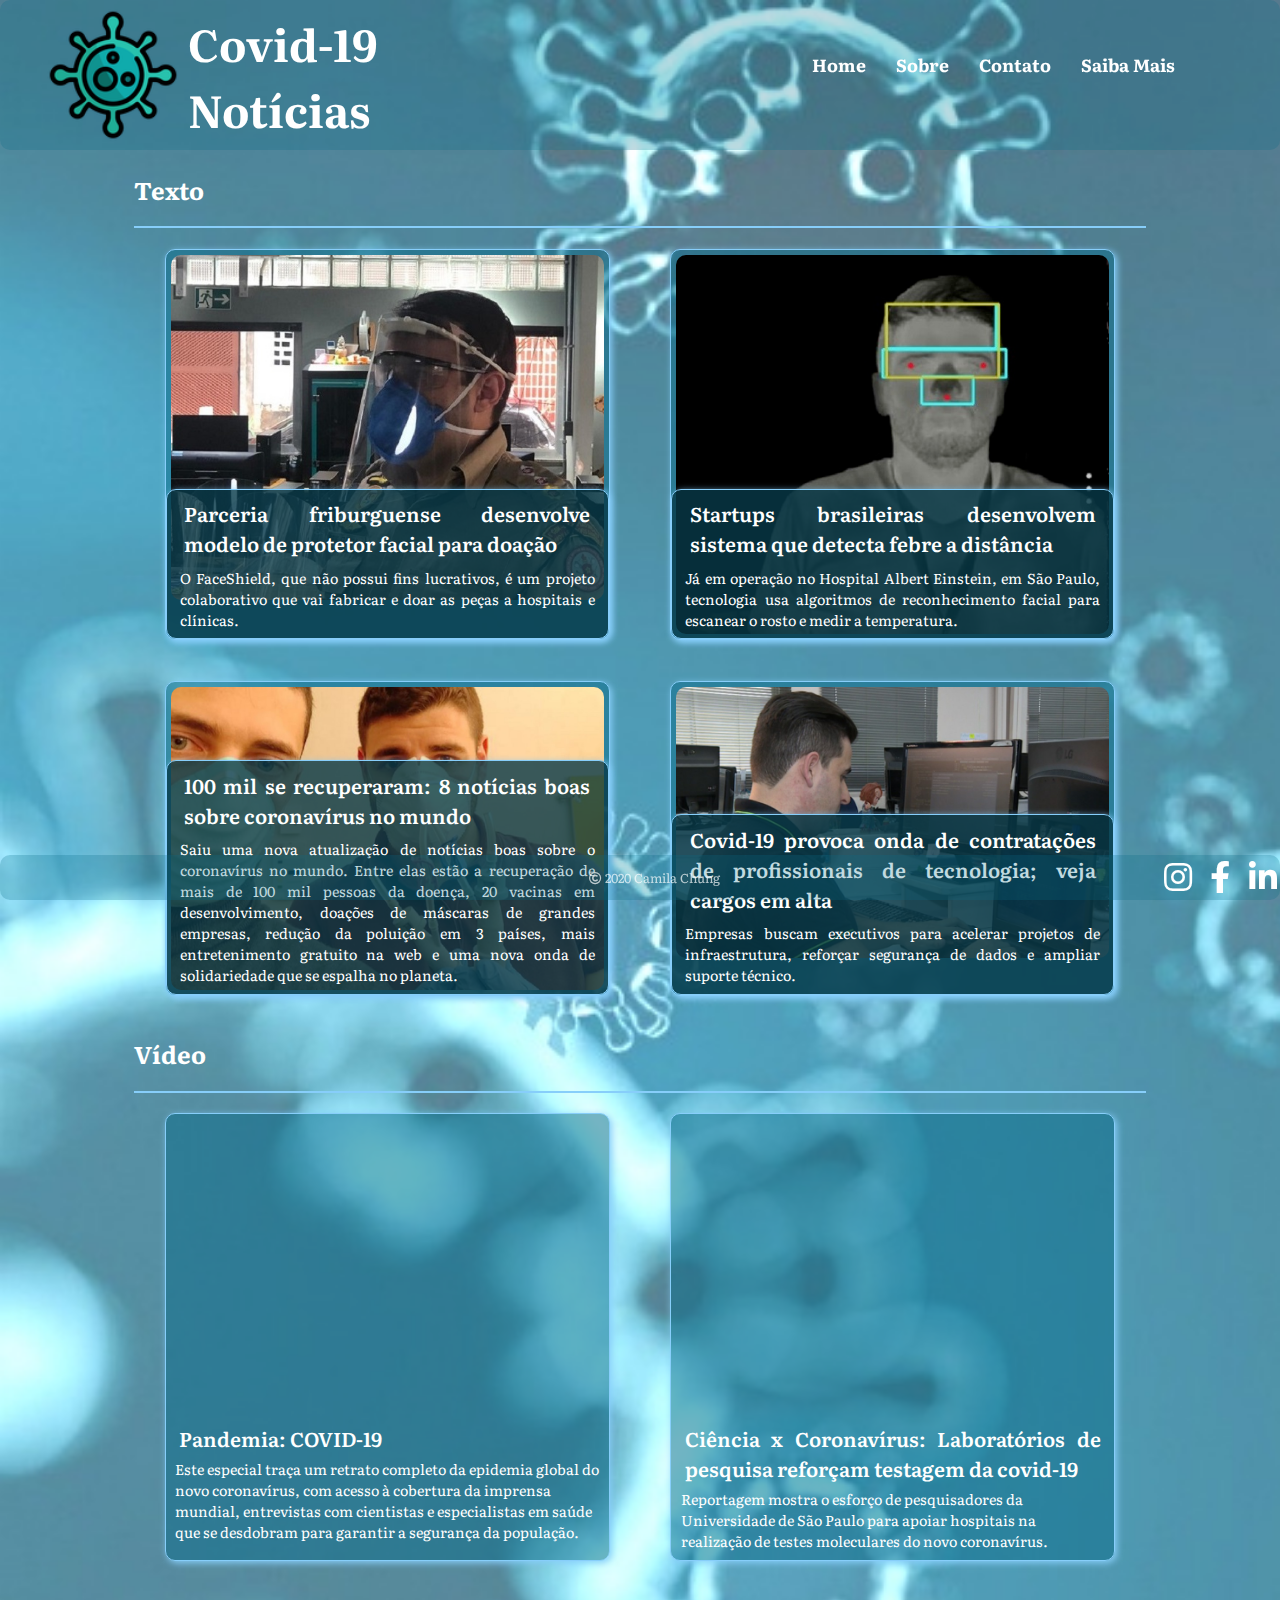
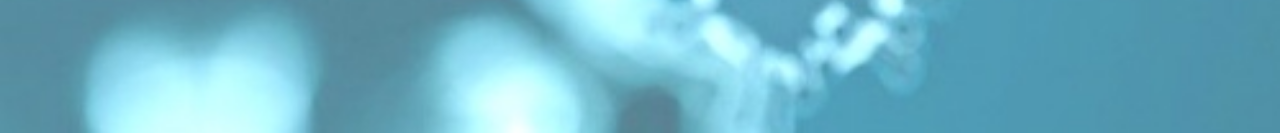
<file: Covid/index.html>
<html>
    <head>
        <meta charset="utf-8">

        <link rel="stylesheet" href="index.css" />
       <!-- <link rel="stylesheet" href="https://fonts.googleapis.com/css2?family=Libre+Baskerville&display=swap" /> -->
        <link href="https://fonts.googleapis.com/css2?family=Literata&display=swap" rel="stylesheet">
        <link rel="stylesheet" href="https://use.fontawesome.com/releases/v5.13.0/css/all.css" />

        <title>Covid-19</title>
        <link rel="icon" type="image/gif" href="img/covid.ico" />
    </head>

    <body>
        <div id="navbar">
            <div class="logo">
                <a href="index.html">
                    <img src="img/covid.ico"> 
                    <h1> Covid-19 <br/> Notícias </h1>
                </a>
            </div>

            <div class="links">
                <div>
                    <a href="index.html"> Home </a>
                </div>

                <div>
                    <a href="sobre.html"> Sobre </a>
                </div>

                <div>
                    <a href="contato.html"> Contato </a>
                </div>

                <div>
                    <a href="saibaMais.html"> Saiba Mais </a>
                </div>
            </div>    
        </div>

        <div id="noticias">
            <div class="tipo">
                <h2> Texto </h2>
            </div>

            <div class="noticia">
                <div class="zoom texto">
                    <a 
                        href="https://avozdaserra.com.br/noticias/parceria-friburguense-desenvolve-modelo-de-protetor-facial-para-doacao"
                        target="_blank"
                    > 
                        <img src="img/noticia_1.jpg"/>
                    </a>

                    <div>
                        <p class="titulo">Parceria friburguense desenvolve modelo de protetor facial para doação</p>
                        <p class="resumo">O FaceShield, que não possui fins lucrativos, é um projeto colaborativo que vai fabricar e doar as peças a hospitais e clínicas.</p>
                    </div>
                </div>

                <div class="zoom texto">
                    <a 
                        href="https://revistagalileu.globo.com/Tecnologia/noticia/2020/04/startups-brasileiras-desenvolvem-sistema-que-detecta-febre-distancia.html"
                        target="_blank"
                    > 
                        <img src="img/noticia_2.jpg"/>
                    </a>

                    <div>
                        <p class="titulo">Startups brasileiras desenvolvem sistema que detecta febre a distância</p>
                        <p class="resumo">Já em operação no Hospital Albert Einstein, em São Paulo, tecnologia usa algoritmos de reconhecimento facial para escanear o rosto e medir a temperatura.</p>
                    </div>
                </div>
            </div>

            <div class="noticia">
                <div class="zoom texto">
                    <a 
                        href="https://www.sonoticiaboa.com.br/2020/03/24/nova-atualizacao-8-noticias-boas-coronavirus-no-mundo/"
                        target="_blank"
                    > 
                        <img src="img/noticia_3.jpg"/>
                    </a>

                    <div>
                        <p class="titulo">100 mil se recuperaram: 8 notícias boas sobre coronavírus no mundo</p>
                        <p class="resumo">Saiu uma nova atualização de notícias boas sobre o coronavírus no mundo. Entre elas estão a recuperação de mais de 100 mil pessoas da doença, 20 vacinas em desenvolvimento, doações de máscaras de grandes empresas, redução da poluição em 3 países, mais entretenimento gratuito na web e uma nova onda de solidariedade que se espalha no planeta.</p>
                    </div>
                </div>

                <div class="zoom texto">
                    <a 
                        href="https://g1.globo.com/economia/concursos-e-emprego/noticia/2020/04/15/covid-19-provoca-onda-de-contratacoes-de-profissionais-de-tecnologia-veja-cargos-em-alta.ghtml"
                        target="_blank"
                    > 
                        <img src="img/noticia_4.jpg"/>
                    </a>

                    <div>
                        <p class="titulo">Covid-19 provoca onda de contratações de profissionais de tecnologia; veja cargos em alta</p>
                        <p class="resumo">Empresas buscam executivos para acelerar projetos de infraestrutura, reforçar segurança de dados e ampliar suporte técnico.</p>
                    </div>
                </div>    
            </div>

            <div class="tipo">
                <h2>Vídeo </h2>
            </div>

            <div class="noticia">
                <div class="zoom video">
                    
                    <iframe src="https://www.youtube.com/embed/nac800XgZ6o" frameborder="0" allow="accelerometer; autoplay; encrypted-media; gyroscope; picture-in-picture" allowfullscreen></iframe>
                                
                    <p class="titulo">Pandemia: COVID-19</p>
                    <p class="resumo"> Este especial traça um retrato completo da epidemia global do novo coronavírus, com acesso à cobertura da imprensa mundial, entrevistas com cientistas e especialistas em saúde que se desdobram para garantir a segurança da população. </p>
                </div>  

                <div class="zoom video">
                    
                    <iframe src="https://www.youtube.com/embed/8EevPaQ1eLY" frameborder="0" allow="accelerometer; autoplay; encrypted-media; gyroscope; picture-in-picture" allowfullscreen></iframe>
                                                
                    <p class="titulo">Ciência x Coronavírus: Laboratórios de pesquisa reforçam testagem da covid-19</p>
                    <p class="resumo"> Reportagem mostra o esforço de pesquisadores da Universidade de São Paulo para apoiar hospitais na realização de testes moleculares do novo coronavírus. </p>
                </div>      
            </div>
        </div>

        <div id="footer">
            <div class="copyright"> 
                <p><i class="far fa-copyright"></i> 2020 Camila Chung</p>
            </div>

            <div class="redesSociais"> 
                <div class="redes"> 
                    <a href="https://www.instagram.com/milachung" target="_blank"><i class="fab fa-instagram"></i></a>
                </div>

                <div class="redes"> 
                    <a href="https://www.facebook.com/MilaChung" target="_blank"><i class="fab fa-facebook-f"></i></a>
                </div>

                <!-- <div class="redes"> 
                    <a href="http://lattes.cnpq.br/9249762467927503" target="_blank"><img src="img/lattes.png" /></a>
                </div> -->

                <div class="redes"> 
                    <a href="https://www.linkedin.com/in/milachung" target="_blank"><i class="fab fa-linkedin-in"></i></a>
                </div>
            </div> 
        </div>
        
    </body>
</html>
</file>
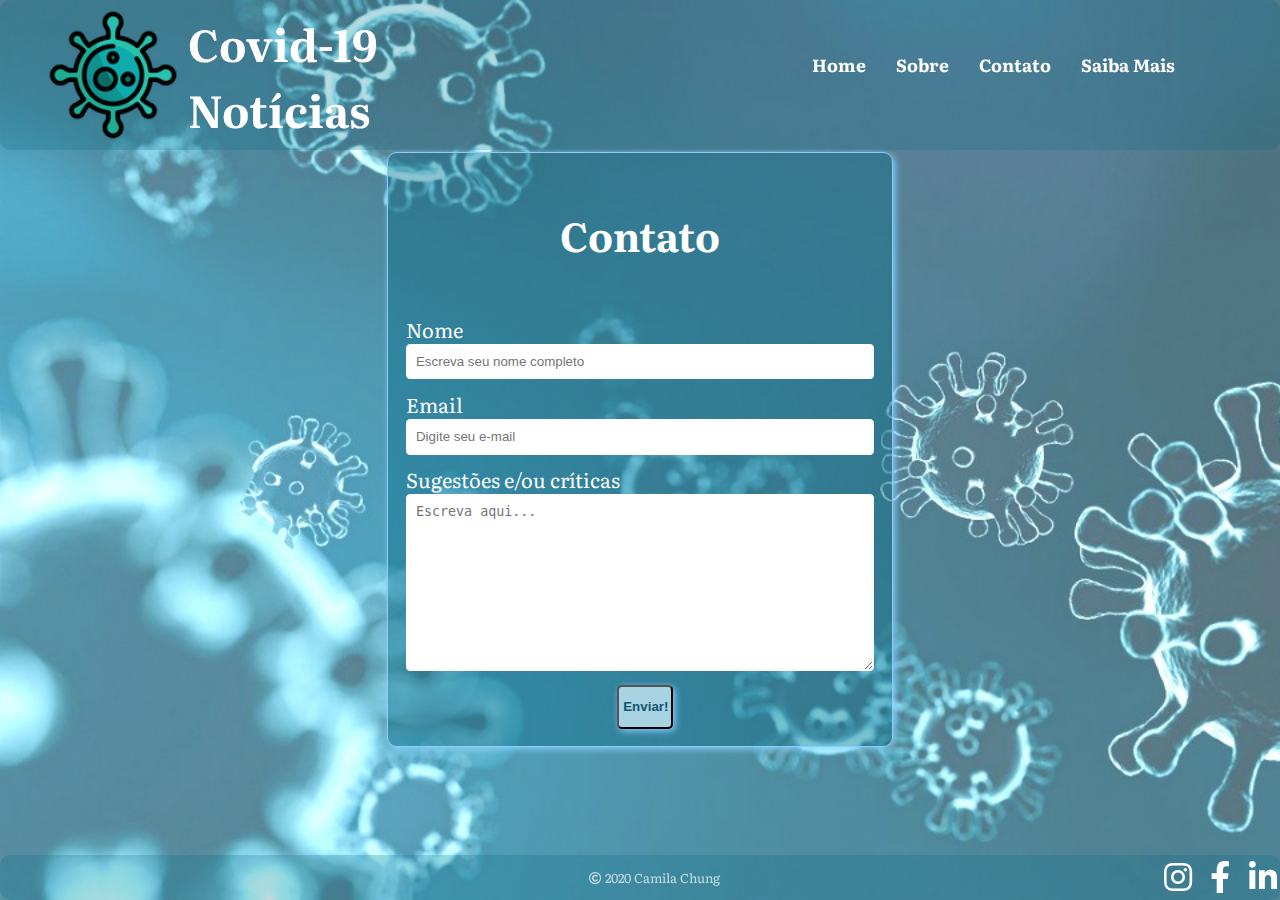
<file: Covid/contato.html>
<html>
    <head>
        <meta charset="utf-8">

        <link rel="stylesheet" href="contato.css" />
       <!-- <link rel="stylesheet" href="https://fonts.googleapis.com/css2?family=Libre+Baskerville&display=swap" /> -->
        <link href="https://fonts.googleapis.com/css2?family=Literata&display=swap" rel="stylesheet">
        <link rel="stylesheet" href="https://use.fontawesome.com/releases/v5.13.0/css/all.css" />

        <title>Covid-19</title>
        <link rel="icon" type="image/gif" href="img/covid.ico" />
    </head>

    <body>
        <div id="navbar">
            <div class="logo">
                <a href="index.html">
                    <img src="img/covid.ico"> 
                    <h1> Covid-19 <br/> Notícias </h1>
                </a>
            </div>

            <div class="links">
                <div>
                    <a href="index.html"> Home </a>
                </div>

                <div>
                    <a href="sobre.html"> Sobre </a>
                </div>

                <div>
                    <a href="contato.html"> Contato </a>
                </div>

                <div>
                    <a href="saibaMais.html"> Saiba Mais </a>
                </div>
            </div>    
        </div>

        <div id="contato">
            
            <form action="obrigada.html">
                <h3> Contato </h3>

                <div> 
                    <label for="nome"> Nome </label>
                    <input id="nome text" type="name" placeholder="Escreva seu nome completo" required>
                </div>

                <div> 
                    <label for="email"> Email </label>
                    <input id="email text" type="email" placeholder="Digite seu e-mail" required>
                </div>

                <div>
                    <label> Sugestões e/ou críticas </label>
                    <textarea id="text" placeholder="Escreva aqui..." required></textarea>
                </div>

                <div>    
                    <button> 
                        Enviar!
                    </button>
                </div>

	        </form> 

        </div>

        <div id="footer">
            <div class="copyright"> 
                <p><i class="far fa-copyright"></i> 2020 Camila Chung</p>
            </div>

            <div class="redesSociais"> 
                <div class="redes"> 
                    <a href="https://www.instagram.com/milachung" target="_blank"><i class="fab fa-instagram"></i></a>
                </div>

                <div class="redes"> 
                    <a href="https://www.facebook.com/MilaChung" target="_blank"><i class="fab fa-facebook-f"></i></a>
                </div>

                <div class="redes"> 
                    <a href="https://www.linkedin.com/in/milachung" target="_blank"><i class="fab fa-linkedin-in"></i></a>
                </div>
            </div> 
        </div>

    </body>
</html>
</file>
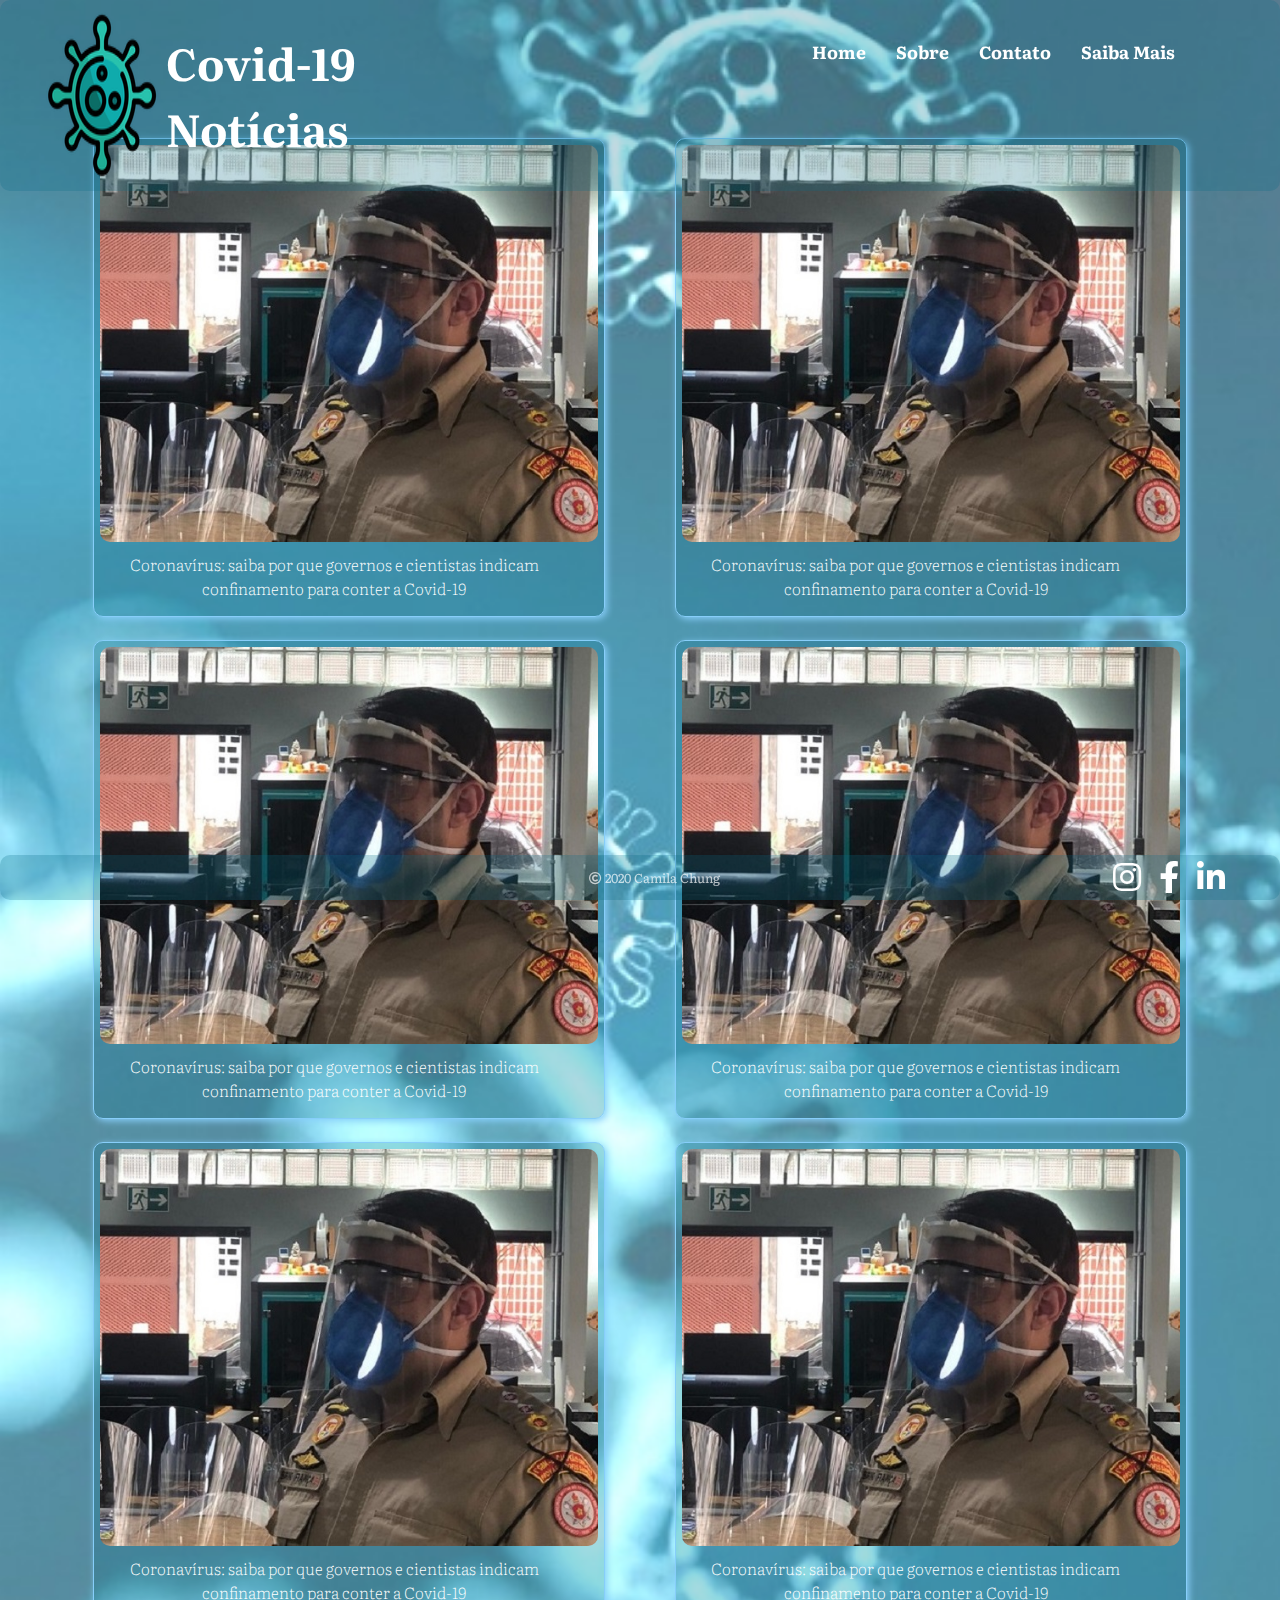
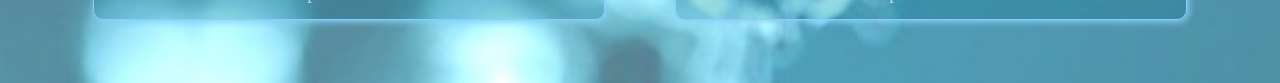
<file: Covid/covid.html>
<html>
    <head>
        <meta charset="utf-8">

        <link rel="stylesheet" href="covid.css" />
       <!-- <link rel="stylesheet" href="https://fonts.googleapis.com/css2?family=Libre+Baskerville&display=swap" /> -->
        <link href="https://fonts.googleapis.com/css2?family=Literata&display=swap" rel="stylesheet">
        <link rel="stylesheet" href="https://use.fontawesome.com/releases/v5.13.0/css/all.css" />

        <title>Covid-19</title>
        <link rel="icon" type="image/gif" href="img/covid.ico" />
    </head>

    <body>
        <div id="navbar">
            <div class="logo">
                <a href="covid.html">
                    <img src="img/covid.ico"> 
                    <h1> Covid-19 <br/> Notícias </h1>
                </a>
            </div>

            <div class="links">
                <div>
                    <a href="covid.html"> Home </a>
                </div>

                <div>
                    <a href="sobre.html"> Sobre </a>
                </div>

                <div>
                    <a href="contato.html"> Contato </a>
                </div>

                <div>
                    <a href="saibaMais.html"> Saiba Mais </a>
                </div>
            </div>    
        </div>

        <div id="noticias">
            <div class="noticia">
                <div class="zoom">
                    <a 
                        href="https://oglobo.globo.com/sociedade/coronavirus-servico/coronavirus-saiba-por-que-governos-cientistas-indicam-confinamento-para-conter-covid-19-24316007"
                        target="_blank"
                    > 
                        <img src="img/noticia_1.jpg"/>
                    </a>

                    <h4 class="titulo">Coronavírus: saiba por que governos e cientistas indicam confinamento para conter a Covid-19</h4>

                    <div class="resumo">
                        <p>Medida controversa compensaria falta de conhecimento sobre contágio; mas pesquisadores alertam que isolamento pode provocar 'efeitos colaterais'.</p>
                    </div>
                </div>

                <div class="zoom">
                    <a 
                        href="https://oglobo.globo.com/sociedade/coronavirus-servico/coronavirus-saiba-por-que-governos-cientistas-indicam-confinamento-para-conter-covid-19-24316007"
                        target="_blank"
                    > 
                        <img src="img/noticia_1.jpg"/>
                    </a>
                                
                    <h4 class="titulo">Coronavírus: saiba por que governos e cientistas indicam confinamento para conter a Covid-19</h4>

                    <div class="resumo">
                        <p>Medida controversa compensaria falta de conhecimento sobre contágio; mas pesquisadores alertam que isolamento pode provocar 'efeitos colaterais'.</p>
                    </div>
                </div>
            </div>

            <div class="noticia">
                <div class="zoom">
                    <a 
                        href="https://oglobo.globo.com/sociedade/coronavirus-servico/coronavirus-saiba-por-que-governos-cientistas-indicam-confinamento-para-conter-covid-19-24316007"
                        target="_blank"
                    > 
                        <img src="img/noticia_1.jpg"/>
                    </a>

                    <h4 class="titulo">Coronavírus: saiba por que governos e cientistas indicam confinamento para conter a Covid-19</h4>

                    <div class="resumo">
                        <p>Medida controversa compensaria falta de conhecimento sobre contágio; mas pesquisadores alertam que isolamento pode provocar 'efeitos colaterais'.</p>
                    </div>
                </div>
            
                <div class="zoom">
                    <a 
                        href="https://oglobo.globo.com/sociedade/coronavirus-servico/coronavirus-saiba-por-que-governos-cientistas-indicam-confinamento-para-conter-covid-19-24316007"
                        target="_blank"
                    > 
                        <img src="img/noticia_1.jpg"/>
                    </a>

                    <h4 class="titulo">Coronavírus: saiba por que governos e cientistas indicam confinamento para conter a Covid-19</h4>

                    <div class="resumo">
                        <p>Medida controversa compensaria falta de conhecimento sobre contágio; mas pesquisadores alertam que isolamento pode provocar 'efeitos colaterais'.</p>
                    </div>
                </div>
            </div>

            <div class="noticia">
                <div class="zoom">
                    <a 
                        href="https://oglobo.globo.com/sociedade/coronavirus-servico/coronavirus-saiba-por-que-governos-cientistas-indicam-confinamento-para-conter-covid-19-24316007"
                        target="_blank"
                    > 
                        <img src="img/noticia_1.jpg"/>
                    </a>

                    <h4 class="titulo">Coronavírus: saiba por que governos e cientistas indicam confinamento para conter a Covid-19</h4>

                    <div class="resumo">
                        <p>Medida controversa compensaria falta de conhecimento sobre contágio; mas pesquisadores alertam que isolamento pode provocar 'efeitos colaterais'.</p>
                    </div>
                </div>

                <div class="zoom">
                    <a 
                        href="https://oglobo.globo.com/sociedade/coronavirus-servico/coronavirus-saiba-por-que-governos-cientistas-indicam-confinamento-para-conter-covid-19-24316007"
                        target="_blank"
                    > 
                        <img src="img/noticia_1.jpg"/>
                    </a>

                    <h4 class="titulo">Coronavírus: saiba por que governos e cientistas indicam confinamento para conter a Covid-19</h4>

                    <div class="resumo">
                        <p>Medida controversa compensaria falta de conhecimento sobre contágio; mas pesquisadores alertam que isolamento pode provocar 'efeitos colaterais'.</p>
                    </div>
                </div>    
            </div>
        </div>

        <div id="footer">
            <div class="copyright"> 
                <p><i class="far fa-copyright"></i> 2020 Camila Chung</p>
            </div>

            <div class="redesSociais"> 
                <div class="redes"> 
                    <a href="https://www.instagram.com/milachung" target="_blank"><i class="fab fa-instagram"></i></a>
                </div>

                <div class="redes"> 
                    <a href="https://www.facebook.com/MilaChung" target="_blank"><i class="fab fa-facebook-f"></i></a>
                </div>

                <!-- <div class="redes"> 
                    <a href="http://lattes.cnpq.br/9249762467927503" target="_blank"><img src="img/lattes.png" /></a>
                </div> -->

                <div class="redes"> 
                    <a href="https://www.linkedin.com/in/milachung" target="_blank"><i class="fab fa-linkedin-in"></i></a>
                </div>
            </div> 
        </div>
        
    </body>
</html>
</file>
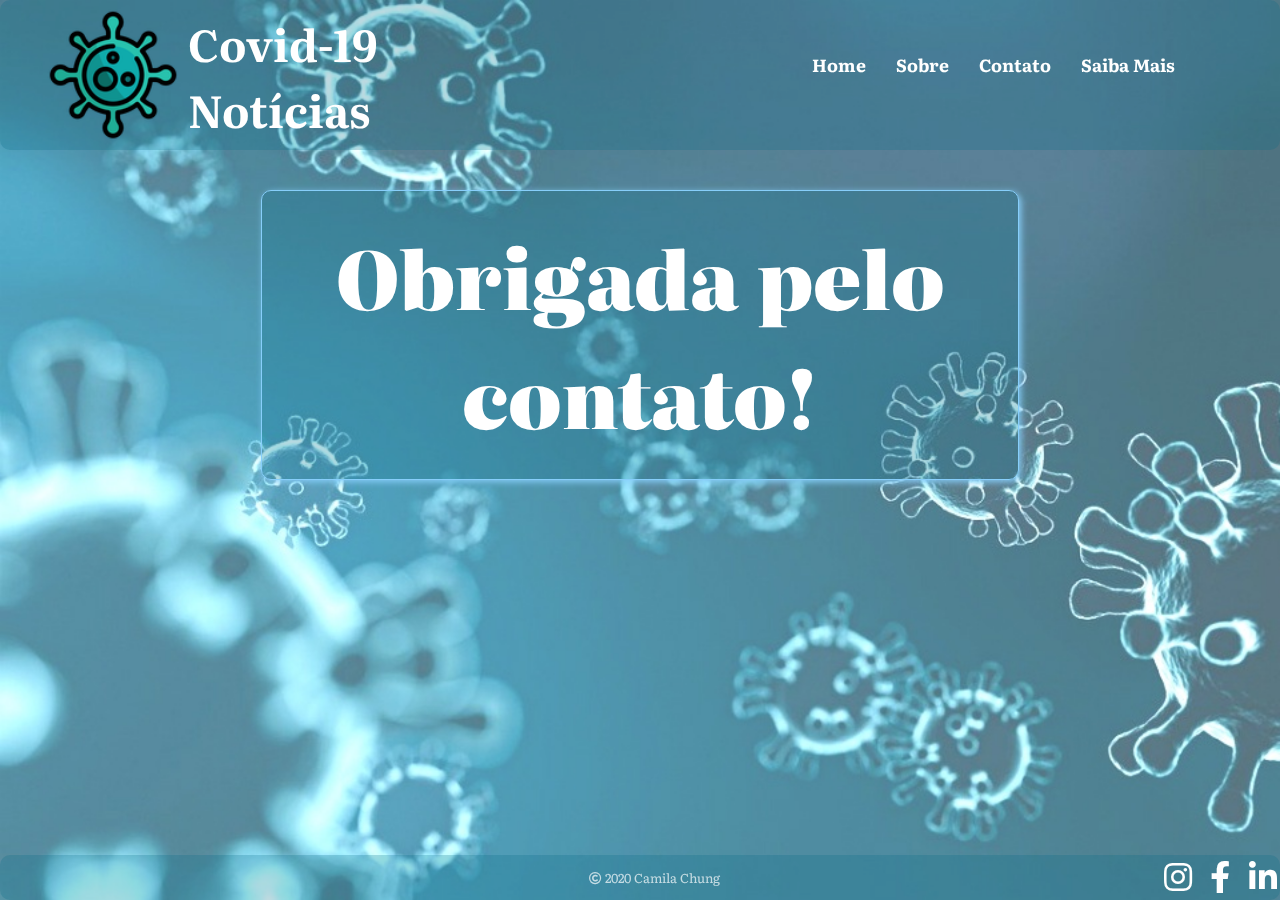
<file: Covid/obrigada.html>
<html>
    <head>
        <meta charset="utf-8">

        <link rel="stylesheet" href="obrigada.css" />
       <!-- <link rel="stylesheet" href="https://fonts.googleapis.com/css2?family=Libre+Baskerville&display=swap" /> -->
        <link href="https://fonts.googleapis.com/css2?family=Literata&display=swap" rel="stylesheet">
        <link rel="stylesheet" href="https://use.fontawesome.com/releases/v5.13.0/css/all.css" />

        <title>Covid-19</title>
        <link rel="icon" type="image/gif" href="img/covid.ico" />
    </head>

    <body>
        <div id="navbar">
            <div class="logo">
                <a href="index.html">
                    <img src="img/covid.ico"> 
                    <h1> Covid-19 <br/> Notícias </h1>
                </a>
            </div>

            <div class="links">
                <div>
                    <a href="index.html"> Home </a>
                </div>

                <div>
                    <a href="sobre.html"> Sobre </a>
                </div>

                <div>
                    <a href="contato.html"> Contato </a>
                </div>

                <div>
                    <a href="saibaMais.html"> Saiba Mais </a>
                </div>
            </div>    
        </div>

        <div id="obrigada">
            <p>
                Obrigada pelo contato! 
            </p>
        </div>

        <div id="footer">
            <div class="copyright"> 
                <p><i class="far fa-copyright"></i> 2020 Camila Chung</p>
            </div>

            <div class="redesSociais"> 
                <div class="redes"> 
                    <a href="https://www.instagram.com/milachung" target="_blank"><i class="fab fa-instagram"></i></a>
                </div>

                <div class="redes"> 
                    <a href="https://www.facebook.com/MilaChung" target="_blank"><i class="fab fa-facebook-f"></i></a>
                </div>

                <!-- <div class="redes"> 
                    <a href="http://lattes.cnpq.br/9249762467927503" target="_blank"><img src="img/lattes.png" /></a>
                </div> -->

                <div class="redes"> 
                    <a href="https://www.linkedin.com/in/milachung" target="_blank"><i class="fab fa-linkedin-in"></i></a>
                </div>
            </div> 
        </div>
    </body>
</html>
</file>
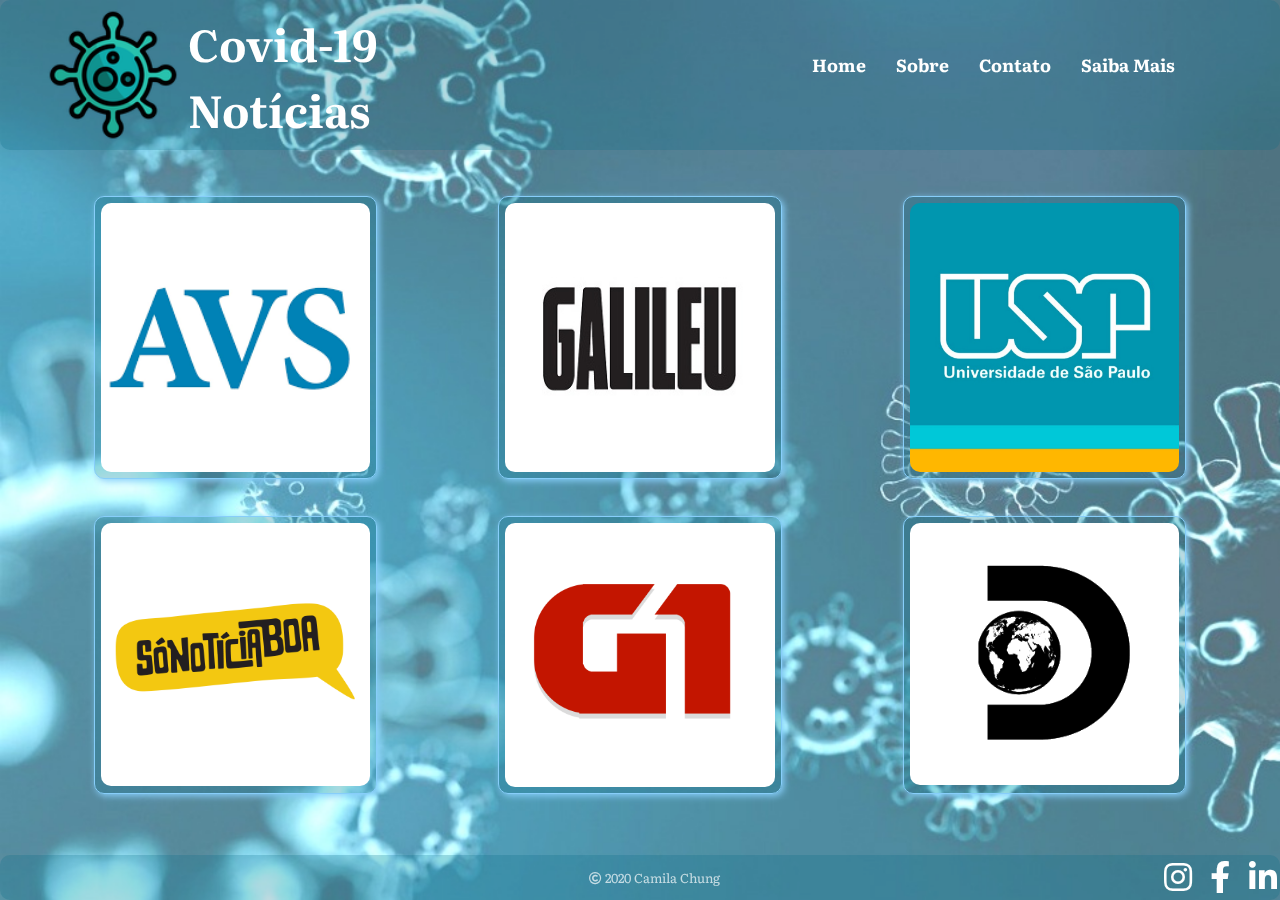
<file: Covid/saibaMais.html>
<html>
    <head>
        <meta charset="utf-8">

        <link rel="stylesheet" href="saibaMais.css" />
       <!-- <link rel="stylesheet" href="https://fonts.googleapis.com/css2?family=Libre+Baskerville&display=swap" /> -->
        <link href="https://fonts.googleapis.com/css2?family=Literata&display=swap" rel="stylesheet">
        <link rel="stylesheet" href="https://use.fontawesome.com/releases/v5.13.0/css/all.css" />

        <title>Covid-19</title>
        <link rel="icon" type="image/gif" href="img/covid.ico" />
    </head>

    <body>
        <div id="navbar">
            <div class="logo">
                <a href="index.html">
                    <img src="img/covid.ico"> 
                    <h1> Covid-19 <br/> Notícias </h1>
                </a>
            </div>

            <div class="links">
                <div>
                    <a href="index.html"> Home </a>
                </div>

                <div>
                    <a href="sobre.html"> Sobre </a>
                </div>

                <div>
                    <a href="contato.html"> Contato </a>
                </div>

                <div>
                    <a href="saibaMais.html"> Saiba Mais </a>
                </div>
            </div>    
        </div>

        <div id="noticias">
            <div class="noticia">
                    <div class="zoom texto">
                    <a 
                        href="https://avozdaserra.com.br/"
                        target="_blank"
                    > 
                        <img src="img/logotipo_jornal_a_voz_da_serra.png"/>
                    </a>
                </div>

                <div class="zoom texto">
                    <a 
                        href="https://revistagalileu.globo.com/"
                        target="_blank"
                    > 
                        <img src="img/galileu-logo.jpg"/>
                    </a>
                </div>

                <div class="zoom video">
                    <a 
                        href="https://www.youtube.com/channel/UCN1ihdoKXeixzYi7Hyp4WwQ"
                        target="_blank"
                    > 
                        <img src="img/logo_usp.jpg"/>
                    </a>                          
                </div>  
            </div>

            <div class="noticia">
                <div class="zoom texto">
                    <a 
                        href="https://www.sonoticiaboa.com.br/"
                        target="_blank"
                    > 
                        <img src="img/so-noticia-boa-logo.jpg"/>
                    </a>
                </div>

                <div class="zoom texto">
                    <a 
                        href="https://g1.globo.com/"
                        target="_blank"
                    > 
                        <img src="img/g1-logo-1.jpg"/>
                    </a>
                </div>

                <div class="zoom video">
                    <a 
                        href="https://www.youtube.com/user/discoverybrasil"
                        target="_blank"
                    > 
                        <img src="img/logo_discovery.jpg"/>
                    </a>
                </div>  
            </div>     
        </div>

        <div id="footer">
            <div class="copyright"> 
                <p><i class="far fa-copyright"></i> 2020 Camila Chung</p>
            </div>

            <div class="redesSociais"> 
                <div class="redes"> 
                    <a href="https://www.instagram.com/milachung" target="_blank"><i class="fab fa-instagram"></i></a>
                </div>

                <div class="redes"> 
                    <a href="https://www.facebook.com/MilaChung" target="_blank"><i class="fab fa-facebook-f"></i></a>
                </div>

                <div class="redes"> 
                    <a href="https://www.linkedin.com/in/milachung" target="_blank"><i class="fab fa-linkedin-in"></i></a>
                </div>
            </div> 
        </div>
        
    </body>
</html>
</file>
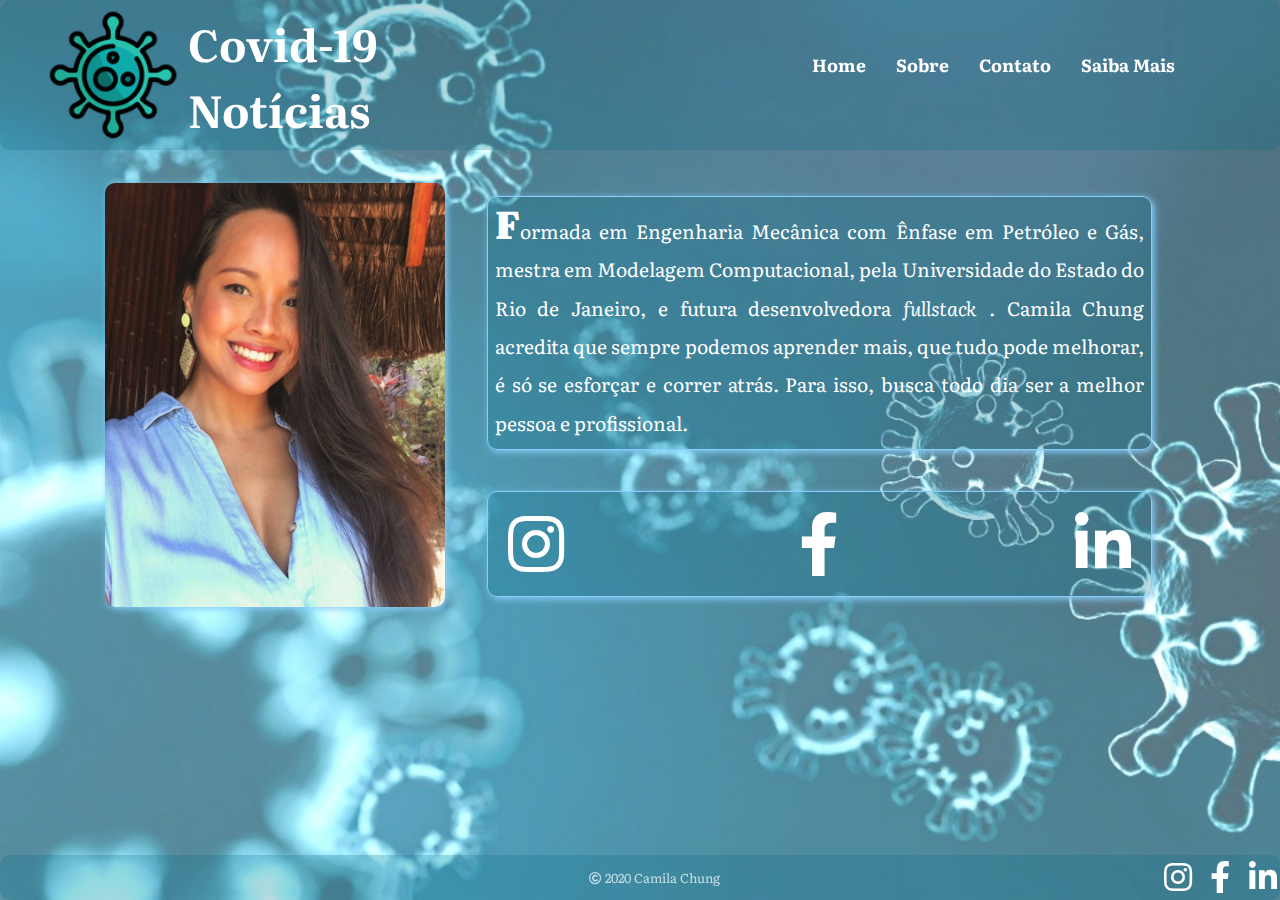
<file: Covid/sobre.html>
<html>
    <head>
        <meta charset="utf-8">

        <link rel="stylesheet" href="sobre.css" />
        <link href="https://fonts.googleapis.com/css2?family=Literata&display=swap" rel="stylesheet">
        <link rel="stylesheet" href="https://use.fontawesome.com/releases/v5.13.0/css/all.css" />

        <title>Sobre</title>
        <link rel="icon" type="image/gif" href="img/covid.ico" />
    </head>

    <body>
        <div id="navbar">
            <div class="logo">
                <a href="index.html">
                    <img src="img/covid.ico"> 
                    <h1> Covid-19 <br/> Notícias </h1>
                </a>
            </div>

            <div class="links">
                <div>
                    <a href="index.html"> Home </a>
                </div>

                <div>
                    <a href="sobre.html"> Sobre </a>
                </div>

                <div>
                    <a href="contato.html"> Contato </a>
                </div>

                <div>
                    <a href="saibaMais.html"> Saiba Mais </a>
                </div>
            </div>    
        </div>

        <div id="sobre"> 
            <div class="camila">
                <img src="img/foto.jpg" />
            </div>
            
            <div class="descricao">
                <p> 
                    Formada em Engenharia Mecânica com Ênfase em Petróleo e Gás, mestra em Modelagem Computacional, 
                    pela Universidade do Estado do Rio de Janeiro, e futura desenvolvedora <em> fullstack </em>.
                    Camila Chung acredita que sempre podemos aprender mais, que tudo pode melhorar, é só se esforçar e correr atrás.
                    Para isso, busca todo dia ser a melhor pessoa e profissional.                    
                </p>

                <div id="redesSociais"> 
                    <div class="redes"> 
                        <a href="https://www.instagram.com/milachung" target="_blank"><i class="fab fa-instagram"></i></a>
                    </div>

                    <div class="redes"> 
                        <a href="https://www.facebook.com/MilaChung" target="_blank"><i class="fab fa-facebook-f"></i></a>
                    </div>

                    <div class="redes"> 
                        <a href="https://www.linkedin.com/in/milachung" target="_blank"><i class="fab fa-linkedin-in"></i></a>
                    </div>
                </div>         
            </div>                       
        </div>

        <div id="footer">
            <div class="copyright"> 
                <p><i class="far fa-copyright"></i> 2020 Camila Chung</p>
            </div>

            <div class="redesSociaisf"> 
                <div class="redesf"> 
                    <a href="https://www.instagram.com/milachung" target="_blank"><i class="fab fa-instagram"></i></a>
                </div>

                <div class="redesf"> 
                    <a href="https://www.facebook.com/MilaChung" target="_blank"><i class="fab fa-facebook-f"></i></a>
                </div>
                
                <div class="redesf"> 
                    <a href="https://www.linkedin.com/in/milachung" target="_blank"><i class="fab fa-linkedin-in"></i></a>
                </div>
            </div> 
        </div>
    </body>
</html>
</file>
<file: Covid/index.css>
*, *:before, *:after {
    box-sizing: border-box;
    
}

body {
    background-image: url("img/corona.jpg");
    background-repeat: no-repeat;
    background-size: cover; 
    font-family: Literata;
    color: white;
}

#navbar {
    display: flex;
    position: fixed;
    z-index: 9999;
    width: 100%;
    top: 0;
    left: 0;
    right: 0;
    justify-content: space-between;
    border-radius: 10px;
    background-color: rgba(8, 106, 135, 0.25);
}

.logo {
    position: relative;
    left: 3%;
    width: 500px;
    height: 150px;
}

.logo img {
    width: 150px;
    height: 150px;
}

.logo a {
    display: flex;
    flex-direction: row;
    text-decoration: unset;
    font-weight: bold;
    font-size: 110%;
}

.logo h1 {
    font-size: 250%;
    margin-top: 2%;
}

@media screen and (max-width: 1366px) {
    .links {
        display: flex;
        flex-direction: row;
        position: relative;
        margin-top: 4%;
        margin-right: 7%;
    }
}

@media screen and (min-width: 1367px) {
    .links {
        display: flex;
        flex-direction: row;
        position: relative;
        margin-top: 3%;
        margin-right: 7%;
    }
}

.links div {
    margin: 0 15;
}

.links a {
    text-decoration: unset;
    font-weight: bold;
    font-size: 110%;
}

a {
    color: white;
}

a:hover {
    color: rgb(8, 106, 135);
}

#noticias {
    display: flex;
    flex-direction: column; 
    margin: 12% 10%;
} 

.noticia {
    display: flex;
    flex-direction: row;      
    justify-content: space-around;
}

.tipo {
    border-bottom: 2px solid lightskyblue;
}

.video iframe {
    width: 100%;
    height: 300px;;
}

.video {
    border: 1px solid lightskyblue;
    border-radius: 10px;
    box-shadow: lightskyblue 2px 2px 7px;
    margin: 2% 3%;
    padding: 0.5%;
    background-color: rgba(8, 106, 135, 0.5);
    position: relative;
    width: 100%;
}

.video div {
    display: flex;
    flex-direction: column;
    width: 100%;
    bottom: 0;
    left: 0;
    border: 1px solid lightskyblue;
    border-radius: 10px;
    box-shadow: lightskyblue 2px 2px 7px;
    padding: 1% 2%;
    background-color: rgba(8, 58, 73, 0.8);
    text-align: justify;
}

.video a {
    text-decoration: unset;
}

.texto {
    border: 1px solid lightskyblue;
    border-radius: 10px;
    box-shadow: lightskyblue 2px 2px 7px;
    margin: 2% 3%;
    padding: 0.5%;
    background-color: rgba(8, 106, 135, 0.5);
    position: relative;
    width: 100%;
}

.texto img {
    width: 100%;
    border-radius: 10px;
}

@media screen and (max-width: 1366px) {
    .titulo {
        text-align: justify;
        font-weight: 600;
        font-size: 125%;
        margin: 1% 2%;
    }
    
    .resumo {
        margin: 1% 1%;
        font-size: 90%;
    }
}

@media screen and (min-width: 1367px) {
    .titulo {
        text-align: justify;
        font-weight: 700;
        font-size: 150%;
        margin: 1% 2%;
    }
    
    .resumo {
        margin: 1% 1%;
        font-size: 120%;
    }
}

.texto div {
    display: flex;
    flex-direction: column;
    width: 100%;
    transition: 0.3s;
    position: absolute;
    bottom: 0;
    left: 0;
    border: 1px solid lightskyblue;
    border-radius: 10px;
    box-shadow: lightskyblue 2px 2px 7px;
    padding: 1% 2%;
    background-color: rgba(8, 58, 73, 0.8);
    text-align: justify;
}

#footer {
    display: flex;
    position: fixed;
    z-index: 9999;
    bottom: 0;
    left: 0;
    right: 0;
    border-radius: 10px;
    background-color: rgba(8, 106, 135, 0.25);
}

.copyright {
    display: flex;
    position: relative;
    left: 46%;
    opacity: 0.7;
    font-size: 80%;
}


@media screen and (max-width: 1366px) {
    .redesSociais {
        display: flex;
        position: relative;
        left: 80%;
    }  

    .redes a { 
        font-size: 200%;
    }
}

@media screen and (min-width: 1367px) {
    .redesSociais {
        display: flex;
        position: relative;
        left: 83%;
    }  

    .redes a { 
        font-size: 250%;
    }
}

.redes {
    margin: 5% 10%;
    padding: 2%;
}
</file>
<file: Covid/contato.css>
*, *:before, *:after {
    box-sizing: border-box;
}

body {
    background-image: url("img/corona.jpg");
    background-repeat: no-repeat;
    background-size: cover; 
    font-family: Literata;
    color: white;
}

#navbar {
    display: flex;
    position: fixed;
    z-index: 9999;
    width: 100%;
    top: 0;
    left: 0;
    right: 0;
    justify-content: space-between;
    border-radius: 10px;
    background-color: rgba(8, 106, 135, 0.25);
}

.logo {
    position: relative;
    left: 3%;
}

.logo {
    position: relative;
    left: 3%;
    width: 500px;
    height: 150px;
}

.logo img {
    width: 150px;
    height: 150px;
}

.logo a {
    display: flex;
    flex-direction: row;
}

.logo h1 {
    font-size: 250%;
    margin-top: 2%;
}

@media screen and (max-width: 1366px) {
    .links {
        display: flex;
        flex-direction: row;
        position: relative;
        margin-top: 4%;
        margin-right: 7%;
    }
}

@media screen and (min-width: 1367px) {
    .links {
        display: flex;
        flex-direction: row;
        position: relative;
        margin-top: 3%;
        margin-right: 7%;
    }
}

.links div {
    margin: 0 15;
    display: inline-block;
}

a {
    text-decoration: unset;
    color: white;
    font-weight: bold;
    font-size: 110%;
}

a:hover {
    color: rgb(8, 106, 135);
}

#contato {
    border: 1px solid lightskyblue;
    border-radius: 10px;
    box-shadow: lightskyblue 2px 2px 7px;
    margin: 12% 30%;
    padding: 1%;
    color: white;
    background-color: rgba(8, 106, 135, 0.4);
}

#contato form {
    margin: 1% 1%;
}

#contato h3 {
    font-size: 40px;
    text-align: center;
}
#contato label {
    float: left;
    margin-top: 2%;
    font-size: 20px;
}

#contato textarea {
    height: 20%;
    resize: vertical;
    width: 100%;
    padding: 2%;
    border: white solid 1px;
    border-radius: 4px; 
}

#contato input {
    width: 100%;
    padding: 2%;
    border: white solid 1px;
    border-radius: 4px;
}

#contato button {
    background-color: rgba(181, 220, 233, 0.904);
    border-radius: 5px;
    box-shadow: lightskyblue 2px 2px 7px;
    width: 12%;
    height: 5%;
    margin-top: 3%;
    color: rgb(14, 88, 110);
    padding: 1%;
    position: relative;
    left: 45%;
    font-weight: 700;
}

#footer {
    display: flex;
    position: fixed;
    z-index: 9999;
    bottom: 0;
    left: 0;
    right: 0;
    border-radius: 10px;
    background-color: rgba(8, 106, 135, 0.25);
}

.copyright {
    display: flex;
    position: relative;
    left: 46%;
    opacity: 0.7;
    font-size: 80%;
}


@media screen and (max-width: 1366px) {
    .redesSociais {
        display: flex;
        position: relative;
        left: 80%;
    }  

    .redes a { 
        font-size: 200%;
    }
}

@media screen and (min-width: 1367px) {
    .redesSociais {
        display: flex;
        position: relative;
        left: 83%;
    }  

    .redes a { 
        font-size: 250%;
    }
}

.redes {
    margin: 5% 10%;
    padding: 2%;
}
</file>
<file: Covid/covid.css>
*, *:before, *:after {
    box-sizing: border-box;
}

body {
    background-image: url("img/corona.jpg");
    background-repeat: no-repeat;
    background-size: cover; 
    font-family: Literata;
    color: white;
}

#navbar {
    overflow: hidden;
    display: flex;
    position: fixed;
    z-index: 9999;
    width: 100%;
    height: 110 px;
    top: 0;
    left: 0;
    right: 0;
    justify-content: space-between;
    border-radius: 10px;
    background-color: rgba(8, 106, 135, 0.25);
}

.logo {
    position: relative;
    left: 3%;
}

.logo a {
    display: flex;
    flex-direction: row;
}

.logo h1 {
    font-size: 250%;
}

.links {
    display: flex;
    flex-direction: row;
    position: relative;
    margin-top: 3%;
    margin-right: 7%;
}


.links div {
    margin: 0 15;
    display: inline-block;
}

a {
    text-decoration: unset;
    color: white;
    font-weight: bold;
    font-size: 110%;
}

a:hover {
    color: rgb(8, 106, 135);
}

#noticias {
    margin-top: 10%;
    margin-right: 4%;
    margin-bottom: 4%;
    margin-left: 4%;
}

.noticia {
    display: flex;
    flex-direction: row;    
}

.zoom {
    width: 50%;
    border: 1px solid lightskyblue;
    border-radius: 10px;
    box-shadow: lightskyblue 2px 2px 7px;
    margin: 1% 3%;
    padding: 0.5%;
    background-color: rgba(8, 106, 135, 0.25);
    position: relative;
}

.zoom img {
    display: block;
    width: 100%;
    border-radius: 10px;
	transition: 0.5s;
}

.zoom:hover h4 {
    display: none;
}

.titulo {
    display: flex;
    text-align: center;
    width: 90%;
    font-weight: 100;
    font-size: 100%;
    margin: 2% 2%;
}

.zoom div {
    display: none;
    width: 91%;
    transition: 0.3s;
    position: absolute;
    bottom: 0;
    border: 1px solid lightskyblue;
    border-radius: 10px;
    box-shadow: lightskyblue 2px 2px 7px;
    padding: 1% 2%;
    background-color: rgba(8, 58, 73, 0.8);
    text-align: justify;
}

.zoom:hover div{
    display: flex;
} 

.resumo p {
    margin: 1% 1%
}

#footer {
    display: flex;
    position: fixed;
    z-index: 9999;
    bottom: 0;
    left: 0;
    right: 0;
    border-radius: 10px;
    background-color: rgba(8, 106, 135, 0.25);
}

.copyright {
    display: flex;
    position: relative;
    left: 46%;
    opacity: 0.7;
    font-size: 80%;
}


@media screen and (max-width: 1366px) {
    .redesSociais {
        display: flex;
        position: relative;
        left: 76%;
    }  
}

@media screen and (min-width: 1367px) {
    .redesSociais {
        display: flex;
        position: relative;
        left: 85%;
    }  
}


.redes {
    margin: 5% 10%;
    padding: 2%;
}

.redes a { 
    font-size: 200%;
}
</file>
<file: Covid/obrigada.css>
*, *:before, *:after {
    box-sizing: border-box;
}

body {
    background-image: url("img/corona.jpg");
    background-repeat: no-repeat;
    background-size: cover; 
    font-family: Literata;
    color: white;
}

#navbar {
    overflow: hidden;
    display: flex;
    position: fixed;
    z-index: 9999;
    width: 100%;
    top: 0;
    left: 0;
    right: 0;
    justify-content: space-between;
    border-radius: 10px;
    background-color: rgba(8, 106, 135, 0.25);
}

.logo {
    position: relative;
    left: 3%;
}

.logo {
    position: relative;
    left: 3%;
    width: 500px;
    height: 150px;
}

.logo img {
    width: 150px;
    height: 150px;
}

.logo a {
    display: flex;
    flex-direction: row;
}

.logo h1 {
    font-size: 250%;
    margin-top: 2%;
}

@media screen and (max-width: 1366px) {
    .links {
        display: flex;
        flex-direction: row;
        position: relative;
        margin-top: 4%;
        margin-right: 7%;
    }
}

@media screen and (min-width: 1367px) {
    .links {
        display: flex;
        flex-direction: row;
        position: relative;
        margin-top: 3%;
        margin-right: 7%;
    }
}

.links div {
    margin: 0 15;
    display: inline-block;
}

a {
    text-decoration: unset;
    color: white;
    font-weight: bold;
    font-size: 110%;
}

a:hover {
    color: rgb(8, 106, 135);
}

@media screen and (max-width: 1366px) {
    #obrigada p{
        border: 1px solid lightskyblue;
        border-radius: 10px;
        box-shadow: lightskyblue 2px 2px 7px;
        margin: 15% 20%;
        padding: 2%;
        color: white;
        background-color: rgba(8, 106, 135, 0.25);
        font-size: 80px;
        font-weight: 900;
        text-align: center;
    }
}

@media screen and (min-width: 1367px) {
    #obrigada p{
        border: 1px solid lightskyblue;
        border-radius: 10px;
        box-shadow: lightskyblue 2px 2px 7px;
        margin: 25% 20%;
        padding: 2%;
        color: white;
        background-color: rgba(8, 106, 135, 0.25);
        font-size: 80px;
        font-weight: 900;
        text-align: center;
    }
}

#footer {
    display: flex;
    position: fixed;
    z-index: 9999;
    bottom: 0;
    left: 0;
    right: 0;
    border-radius: 10px;
    background-color: rgba(8, 106, 135, 0.25);
}

.copyright {
    display: flex;
    position: relative;
    left: 46%;
    opacity: 0.7;
    font-size: 80%;
}


@media screen and (max-width: 1366px) {
    .redesSociais {
        display: flex;
        position: relative;
        left: 80%;
    }  

    .redes a { 
        font-size: 200%;
    }
}

@media screen and (min-width: 1367px) {
    .redesSociais {
        display: flex;
        position: relative;
        left: 83%;
    }  

    .redes a { 
        font-size: 250%;
    }
}

.redes {
    margin: 5% 10%;
    padding: 2%;
}
</file>
<file: Covid/saibaMais.css>
*, *:before, *:after {
    box-sizing: border-box;
    color: white;
}

body {
    background-image: url("img/corona.jpg");
    background-repeat: no-repeat;
    background-size: cover; 
    font-family: Literata;
}

#navbar {
    overflow: hidden;
    display: flex;
    position: fixed;
    z-index: 9999;
    width: 100%;
    top: 0;
    left: 0;
    right: 0;
    justify-content: space-between;
    border-radius: 10px;
    background-color: rgba(8, 106, 135, 0.25);
}

.logo {
    position: relative;
    left: 3%;
}

.logo {
    position: relative;
    left: 3%;
    width: 500px;
    height: 150px;
}

.logo img {
    width: 150px;
    height: 150px;
}

.logo a {
    display: flex;
    flex-direction: row;
}

.logo h1 {
    font-size: 250%;
    margin-top: 2%;
}

.links {
    display: flex;
    flex-direction: row;
    position: relative;
    margin-top: 4%;
    margin-right: 7%;
}

.links div {
    margin: 0 15;
    display: inline-block;
}

a {
    text-decoration: unset;
    font-weight: bold;
    font-size: 110%;
}

a:hover {
    color: rgb(8, 106, 135);
}

#noticias {
    margin-top: 15%;
}

.noticia {
    display: flex;
    flex-direction: row;    
    margin: 2% 2%;
}

.zoom {
    border: 1px solid lightskyblue;
    border-radius: 10px;
    box-shadow: lightskyblue 2px 2px 7px;
    margin: 0.5% 5%;
    padding: 0.5%;
    background-color: rgba(8, 106, 135, 0.25);
    position: relative;
    width: 100%;
}

.zoom img {
    display: block;
    width: 100%;
    border-radius: 10px;
	transition: 0.5s;
}

.zoom div {
    display: none;
    width: 100%;
    transition: 0.3s;
    position: absolute;
    bottom: 0;
    border: 1px solid lightskyblue;
    border-radius: 10px;
    box-shadow: lightskyblue 2px 2px 7px;
    padding: 1% 2%;
    background-color: rgba(8, 58, 73, 0.8);
    text-align: justify;
}

#footer {
    display: flex;
    position: fixed;
    z-index: 9999;
    bottom: 0;
    left: 0;
    right: 0;
    border-radius: 10px;
    background-color: rgba(8, 106, 135, 0.25);
}

.copyright {
    display: flex;
    position: relative;
    left: 46%;
    opacity: 0.7;
    font-size: 80%;
}


@media screen and (max-width: 1366px) {
    .redesSociais {
        display: flex;
        position: relative;
        left: 80%;
    }  

    .redes a { 
        font-size: 200%;
    }
}

@media screen and (min-width: 1367px) {
    .redesSociais {
        display: flex;
        position: relative;
        left: 83%;
    }  

    .redes a { 
        font-size: 250%;
    }
}

.redes {
    margin: 5% 10%;
    padding: 2%;
}
</file>
<file: Covid/sobre.css>
*, *:before, *:after {
    box-sizing: border-box;
}

body {
    background-image: url("img/corona.jpg");
    background-repeat: no-repeat;
    background-size: cover; 
    font-family: Literata;
    color: white;
}

#navbar {
    display: flex;
    position: fixed;
    z-index: 9999;
    width: 100%;
    top: 0;
    left: 0;
    right: 0;
    justify-content: space-between;
    border-radius: 10px;
    background-color: rgba(8, 106, 135, 0.25);
}

.logo {
    position: relative;
    left: 3%;
    width: 500px;
    height: 150px;
}

.logo img {
    width: 150px;
    height: 150px;
}

.logo a {
    display: flex;
    flex-direction: row;
}

.logo h1 {
    font-size: 250%;
    margin-top: 2%;
}

@media screen and (max-width: 1366px) {
    .links {
        display: flex;
        flex-direction: row;
        position: relative;
        margin-top: 4%;
        margin-right: 7%;
    }
}

@media screen and (min-width: 1367px) {
    .links {
        display: flex;
        flex-direction: row;
        position: relative;
        margin-top: 3%;
        margin-right: 7%;
    }
}

.links div {
    margin: 0 15;
    display: inline-block;
}

a {
    text-decoration: unset;
    color: white;
    font-weight: bold;
    font-size: 110%;
}

a:hover {
    color: rgb(8, 106, 135);
}


#sobre {
    display: flex;
    margin: 10% 5%;
}

.camila {
    margin-top: 5%;
    margin-left: 3%;
}

.camila img {
    width: 220%;
    border-radius: 10px;
    box-shadow: lightskyblue 2px 2px 7px;	
}

.descricao {
    display: flex;
    position: relative;
    flex-direction: column; 
    justify-content: space-around;
    margin-top: 3.5%;
    margin-right: 5%;
    margin-left: 20%;
}

.descricao p {
    border: 1px solid lightskyblue;
    border-radius: 10px;
    box-shadow: lightskyblue 2px 2px 7px;
    padding: 1%;
    color: white;
    background-color: rgba(8, 106, 135, 0.25);
    text-align: justify;
    font-size: 120%;
    line-height: 200%;
}

.descricao p:first-letter {
    font-size: 200%;
    font-weight: 900;
  }

#redesSociais {
    display: flex;
    flex-direction: row; 
    justify-content: space-between; 
    border: 1px solid lightskyblue;
    border-radius: 10px;
    box-shadow: lightskyblue 2px 2px 7px;
    background-color: rgba(8, 106, 135, 0.25);
}  

.redes {
    margin: 2% 2%;
    padding: 1%;
}

.redes a { 
    color: white;
    font-size: 400%;
    position: relative;
}

/* #paginaInicial {
    text-align: center;
    margin-bottom: 5%;
}

#paginaInicial a {
    text-decoration: unset;
    color: rgb(8, 106, 135); 
}

#paginaInicial button {
    background-color: rgba(181, 220, 233, 0.904);
    border-radius: 3px;
    width: 6%;
    height: 4%;
} */

#footer {
    display: flex;
    position: fixed;
    z-index: 9999;
    bottom: 0;
    left: 0;
    right: 0;
    border-radius: 10px;
    background-color: rgba(8, 106, 135, 0.25);
}

.copyright {
    display: flex;
    position: relative;
    left: 46%;
    opacity: 0.7;
    font-size: 80%;
}


@media screen and (max-width: 1366px) {
    .redesSociaisf {
        display: flex;
        position: relative;
        left: 80%;
    }  

    .redesf a { 
        font-size: 200%;
    }
}

@media screen and (min-width: 1367px) {
    .redesSociaisf {
        display: flex;
        position: relative;
        left: 83%;
    }  

    .redesf a { 
        font-size: 250%;
    }
}

.redesf {
    margin: 5% 10%;
    padding: 2%;
}
</file>
